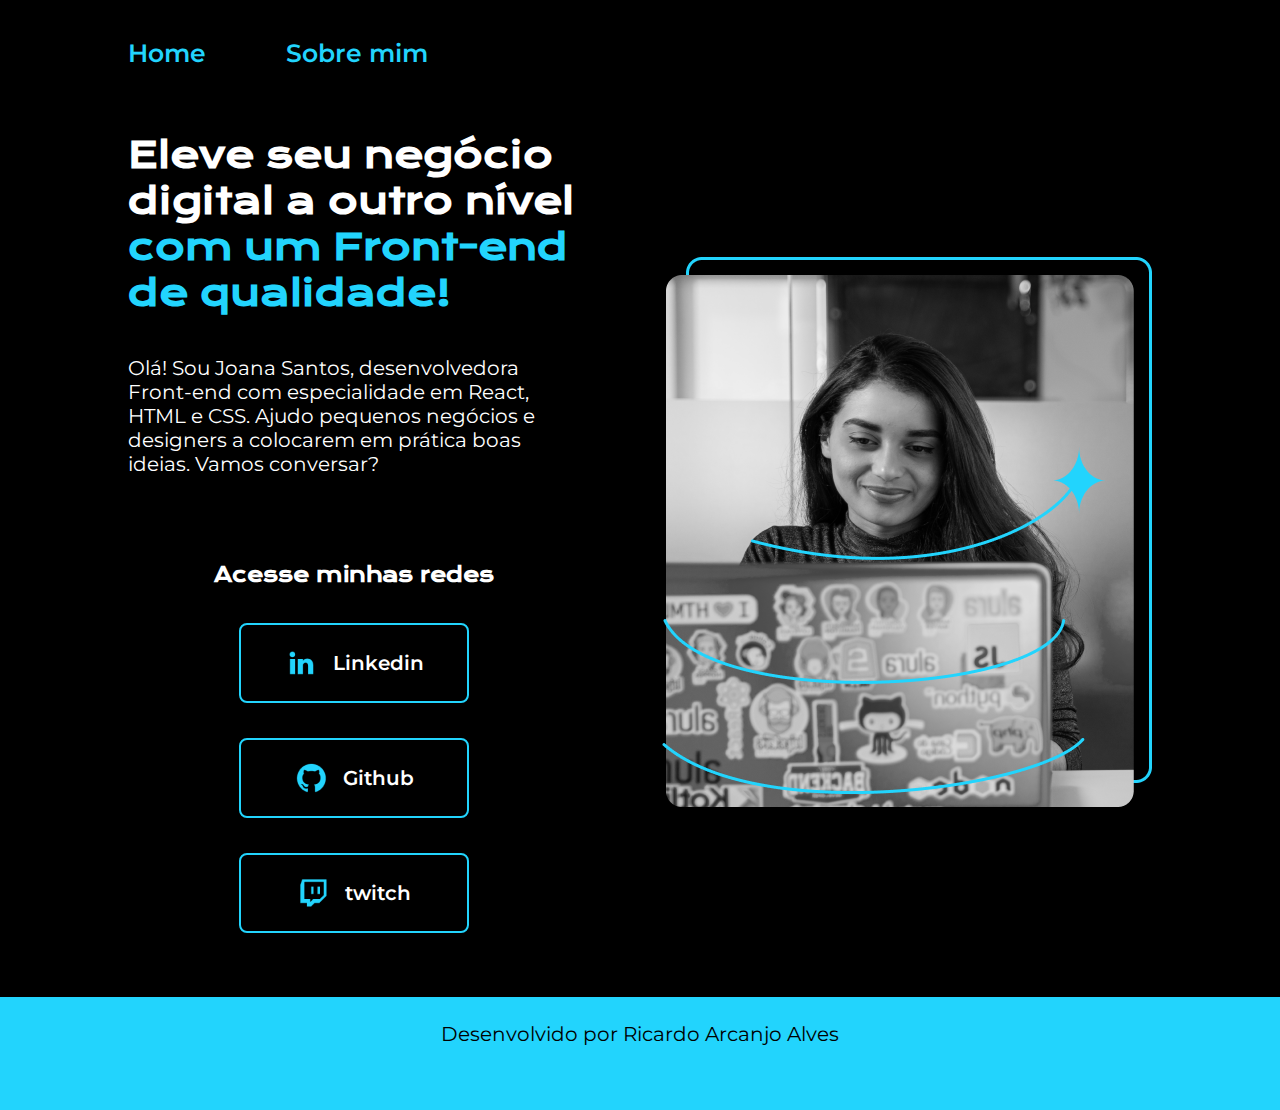
<file: index.html>
<!DOCTYPE html>
<html lang="pt-br">
<head>
    <meta charset="UTF-8">
    <meta http-equiv="X-UA-Compatible" content="IE=edge">
    <meta name="viewport" content="width=device-width, initial-scale=1.0">
    <link rel="stylesheet" href="./Styles/style.css">
    <title>Portfólio</title>
</head>
<body>
    <header>
        <nav class="menu">
            <a class="links_menu" href="index.html">Home</a>
            <a class="links_menu" href="sobre.html">Sobre mim</a>
        </nav>
    </header>
    <main class="container">
        <section class="container_conteudo">
            <h1>Eleve seu negócio digital a outro nível <strong>com um Front-end de qualidade!</strong></h1>
            <p>Olá! Sou Joana Santos, desenvolvedora Front-end com especialidade em React, HTML e CSS. Ajudo pequenos negócios e designers a colocarem em prática boas ideias. Vamos conversar?</p>
            <div class="links">
                <h3>Acesse minhas redes</h3>
                <a class="links_corpo" href="https://www.linkedin.com/feed/"><img src="./assets/linkedin.png">Linkedin</a>
                <a class="links_corpo" href="https://github.com/"><img src="./assets/github.png">Github</a>
                <a class="links_corpo" href="https://www.twitch.tv/"><img src="./assets/twitch.png">twitch</a>
            </div>
         </section>
         <img class="img-principal" src="./assets/Imagem.png" alt="Mulher codocando no seu notebook">
    </main>
    <footer>
        <p class="footer__p">Desenvolvido por Ricardo Arcanjo Alves</p>
    </footer>
</body>
</html>
</file>
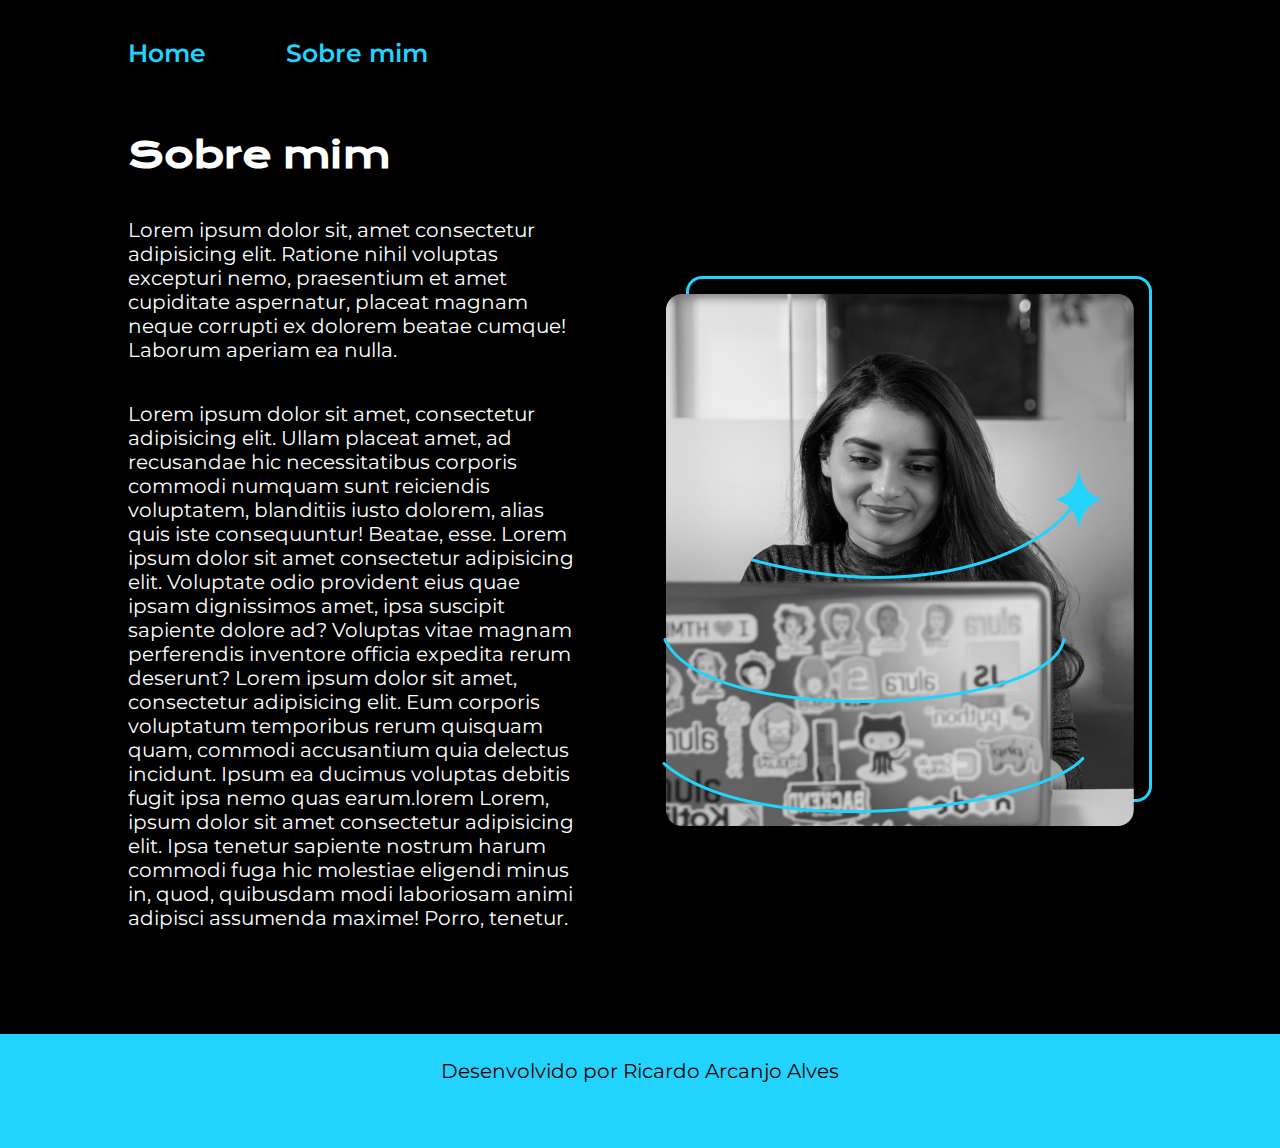
<file: sobre.html>
<!DOCTYPE html>
<html lang="pt-br">
<head>
    <meta charset="UTF-8">
    <meta http-equiv="X-UA-Compatible" content="IE=edge">
    <meta name="viewport" content="width=device-width, initial-scale=1.0">
    <link rel="stylesheet" href="./Styles/style.css">
    <title>Sobre mim</title>
</head>
<body>
    <header>
        <nav class="menu">
            <a class="links_menu" href="index.html">Home</a>
            <a class="links_menu" href="sobre.html">Sobre mim</a>
        </nav>
    </header>

    <main class="container">
        <section class="container_conteudo">
            <h1>Sobre mim</h1>
            <p>Lorem ipsum dolor sit, amet consectetur adipisicing elit. Ratione nihil voluptas excepturi nemo, praesentium et amet cupiditate aspernatur, placeat magnam neque corrupti ex dolorem beatae cumque! Laborum aperiam ea nulla.</p>
            <p>Lorem ipsum dolor sit amet, consectetur adipisicing elit. Ullam placeat amet, ad recusandae hic necessitatibus corporis commodi numquam sunt reiciendis voluptatem, blanditiis iusto dolorem, alias quis iste consequuntur! Beatae, esse. Lorem ipsum dolor sit amet consectetur adipisicing elit. Voluptate odio provident eius quae ipsam dignissimos amet, ipsa suscipit sapiente dolore ad? Voluptas vitae magnam perferendis inventore officia expedita rerum deserunt? Lorem ipsum dolor sit amet, consectetur adipisicing elit. Eum corporis voluptatum temporibus rerum quisquam quam, commodi accusantium quia delectus incidunt. Ipsum ea ducimus voluptas debitis fugit ipsa nemo quas earum.lorem Lorem, ipsum dolor sit amet consectetur adipisicing elit. Ipsa tenetur sapiente nostrum harum commodi fuga hic molestiae eligendi minus in, quod, quibusdam modi laboriosam animi adipisci assumenda maxime! Porro, tenetur.</p>
         </section>
         <img class="img-principal" src="./assets/Imagem.png" alt="Mulher codocando no seu notebook">
    </main>

    <footer>
        <p class="footer__p">Desenvolvido por Ricardo Arcanjo Alves</p>
    </footer>
</body>
</html>
</file>
<file: Styles/style.css>
@import url('https://fonts.googleapis.com/css2?family=Krona+One&family=Raleway:wght@100;200;300;400;500;600&display=swap');
@import url('https://fonts.googleapis.com/css2?family=Krona+One&family=Montserrat:ital,wght@0,100..900;1,100..900&family=Raleway:wght@100;200;300;400;500;600&display=swap');

*{
    margin: 0;
    padding: 0;
}

body{
    box-sizing: border-box;
    background-color: black;
    color: white;
}

strong{
    color: #22D4FD;
}

.container{
    padding: 5% 10%;
    display: flex;
    justify-content: space-between;
    align-items: center;
    gap: 82px;
}

.container_conteudo{
    width: 50%;
    display: flex;
    flex-direction: column;
}

h1{
    font-size: 2.25rem;
    font-family: "Krona One", sans-serif;
    margin-bottom: 40px;
}

p{
    font-size: 1.25rem;
    font-family: "Montserrat", sans-serif;
    font-weight: 400;
    margin-bottom: 40px;
}

.links{
    margin-top: 10%;
    display: flex;
    justify-content: space-between;
    flex-direction: column;
    align-items: center;
    gap: 35px;

}

h3{
    font-size: 1.25rem;
    font-family: "Krona One", sans-serif;
}

.links_corpo{
    width: 50%;
    text-align: center;
    border-radius: 8px;
    font-size: 1.25rem;
    padding: 22px 0; 
    text-decoration: none;
    color: white;
    border: 2px solid #22D4FD;
    font-family: "Montserrat", sans-serif;
    font-weight: 600;
    display: flex;
    align-items: center;
    justify-content: center;
    gap: 15px;
}

.links_corpo:hover{
    background-color: #272727;
    width: 400px;
}

header{
    padding: 3% 0% 0% 10%;
}

.menu{
    display: flex;
    gap: 80px;
}

.links_menu{
    color: #22D4FD;
    font-family: "Montserrat", sans-serif;
    font-weight: 600;
    font-size: 1.56rem;
    text-decoration: none;
}

footer{
    background-color: #22D4FD;
    text-align: center;
    padding: 1.56rem;
    font-size: 25px;
    font-family: "Montserrat", sans-serif;
    font-weight: 400;
    color: black;
    text-align: center;
}

.img-principal{
    width: 50%;
}

@media (max-width: 950px) {

    .container{
        padding: 8%;
        flex-direction: column-reverse;
    }

    header{
        padding: 10%;
    }

    .menu{
        justify-content: center;
    }

    .container_conteudo{
        width: auto;
    }
}
</file>
